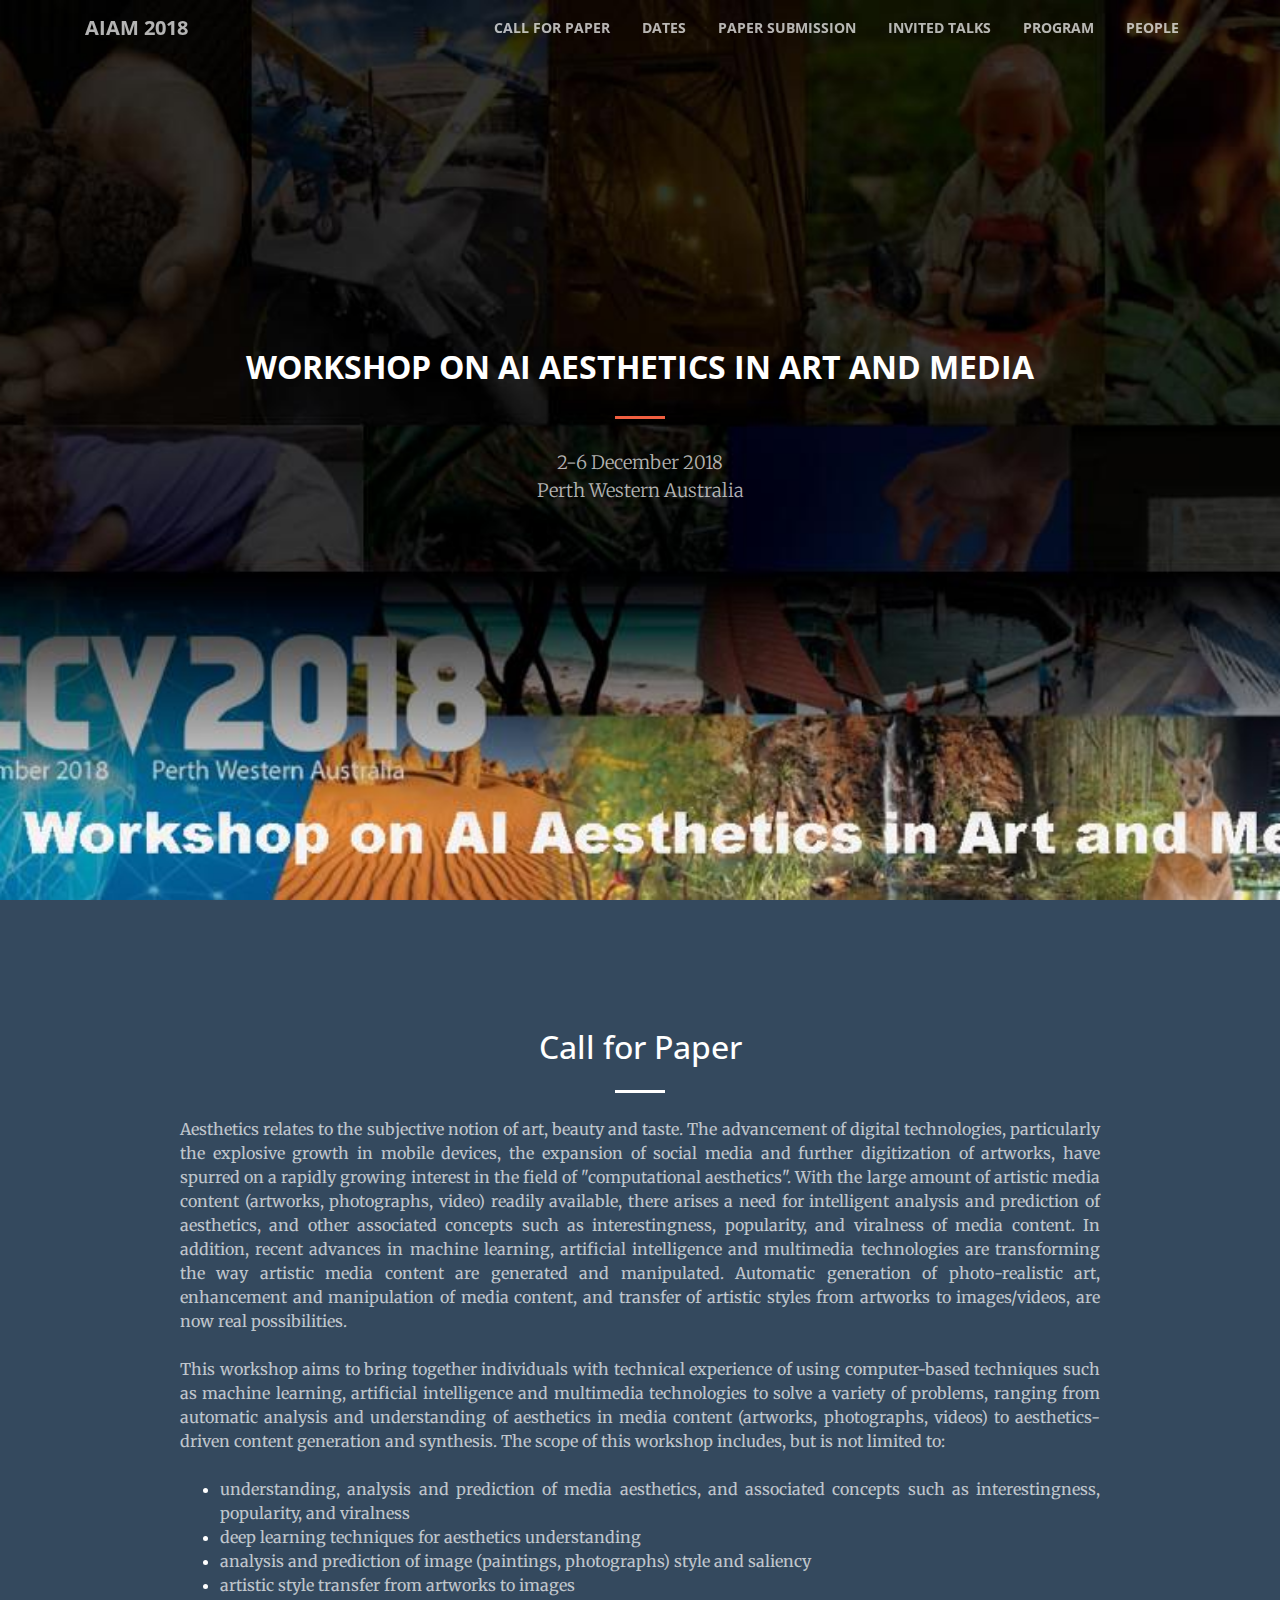
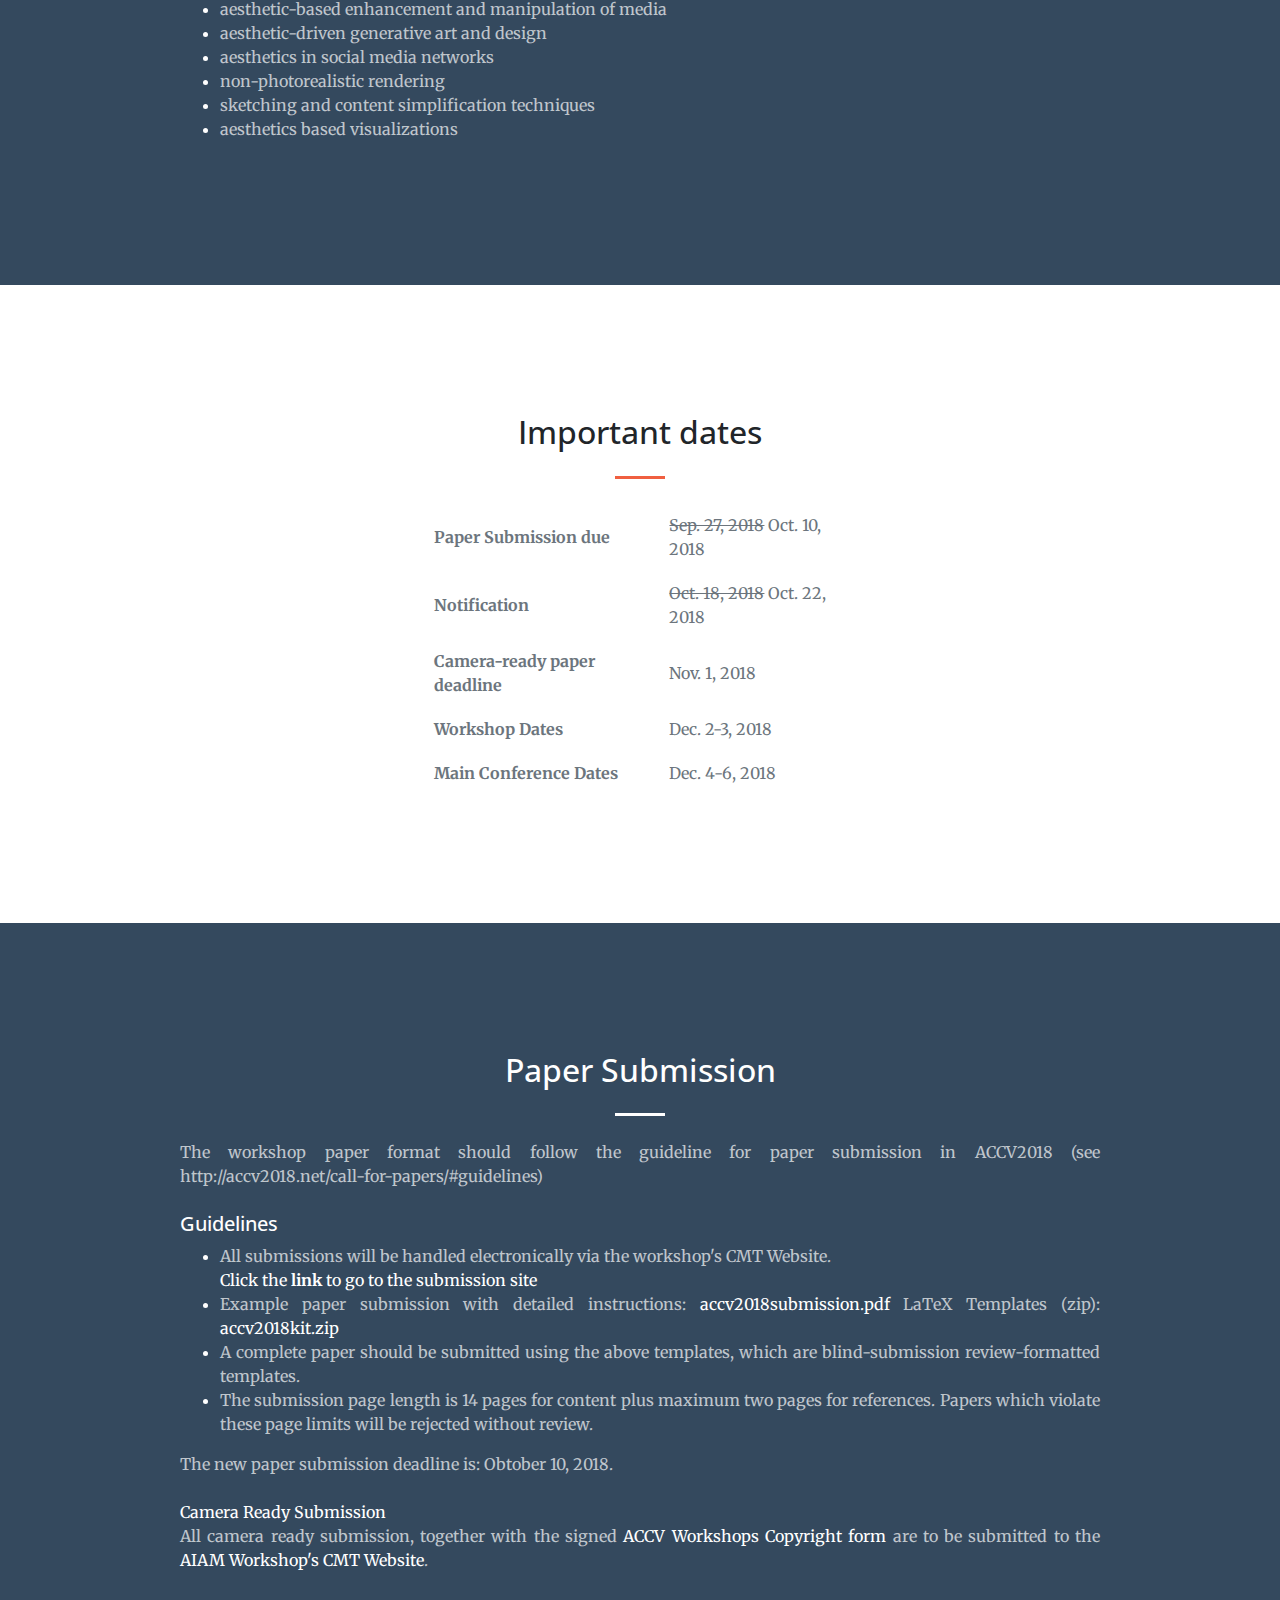
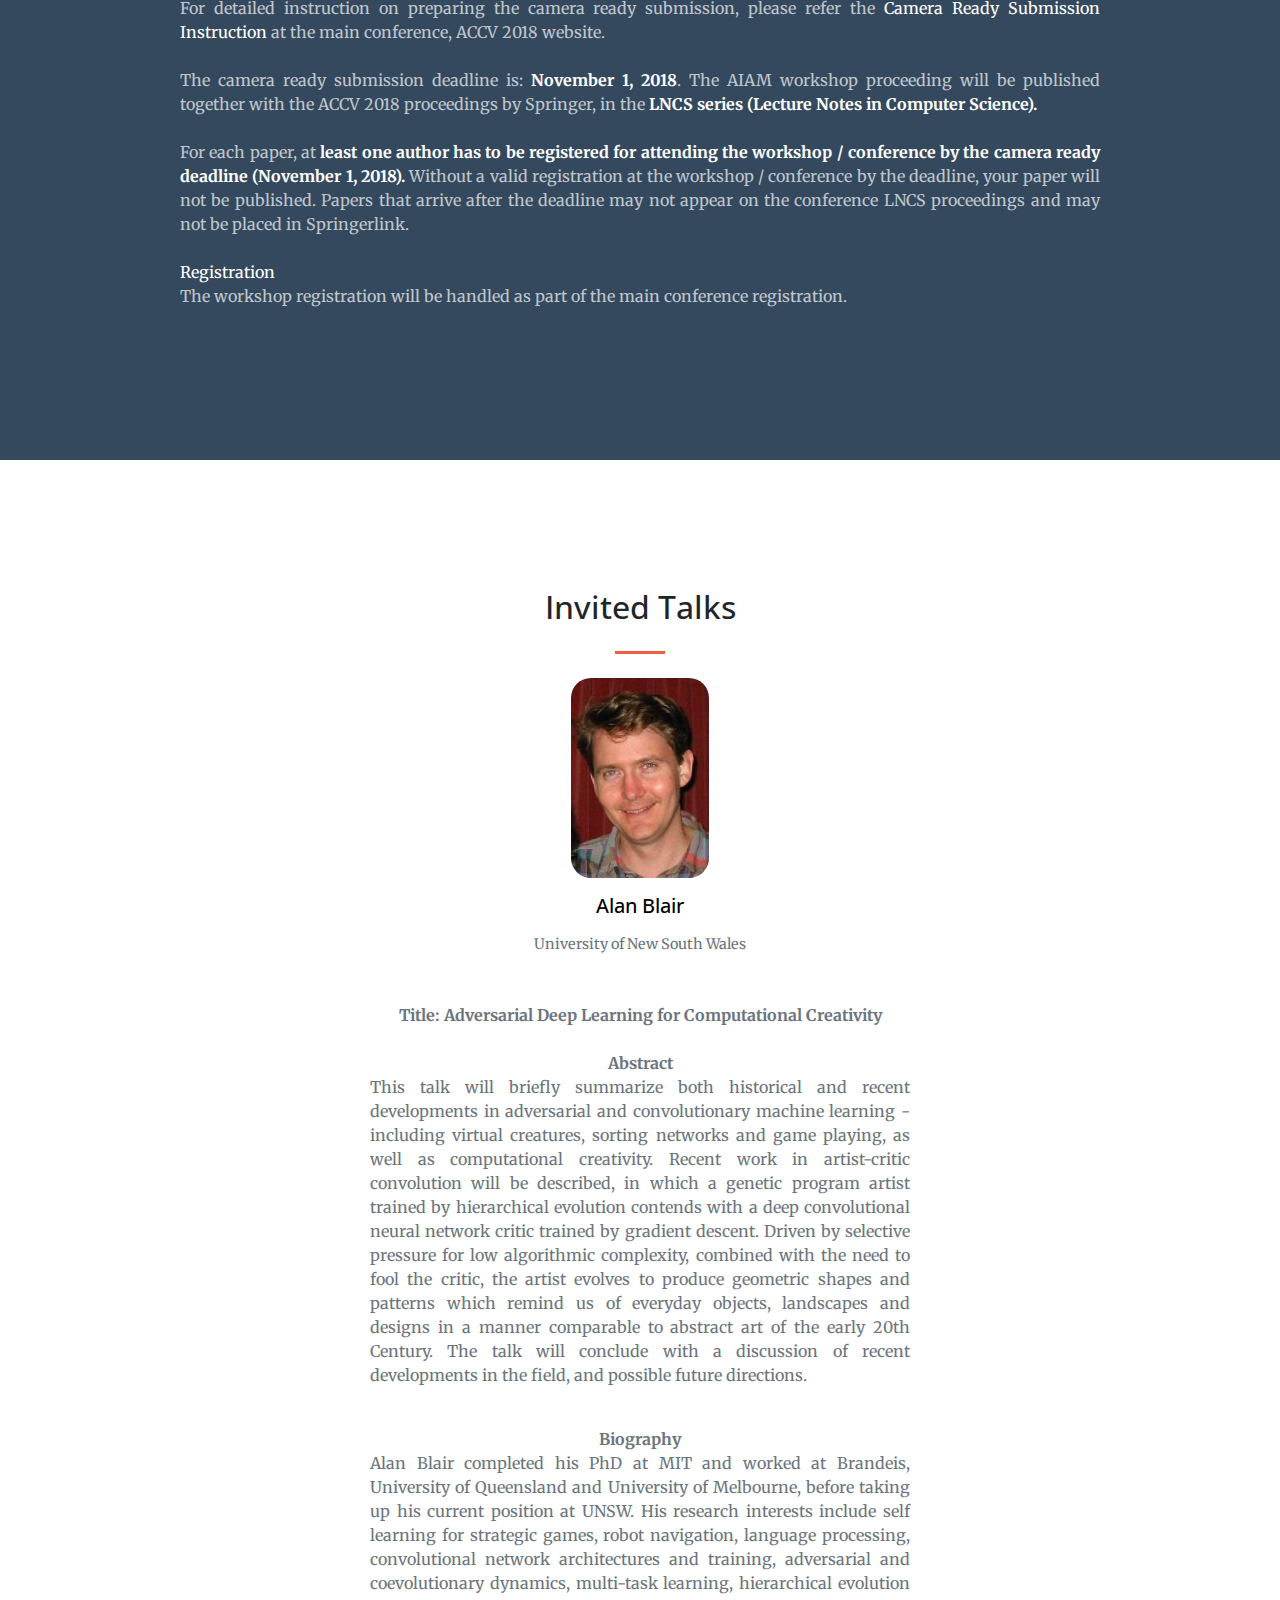
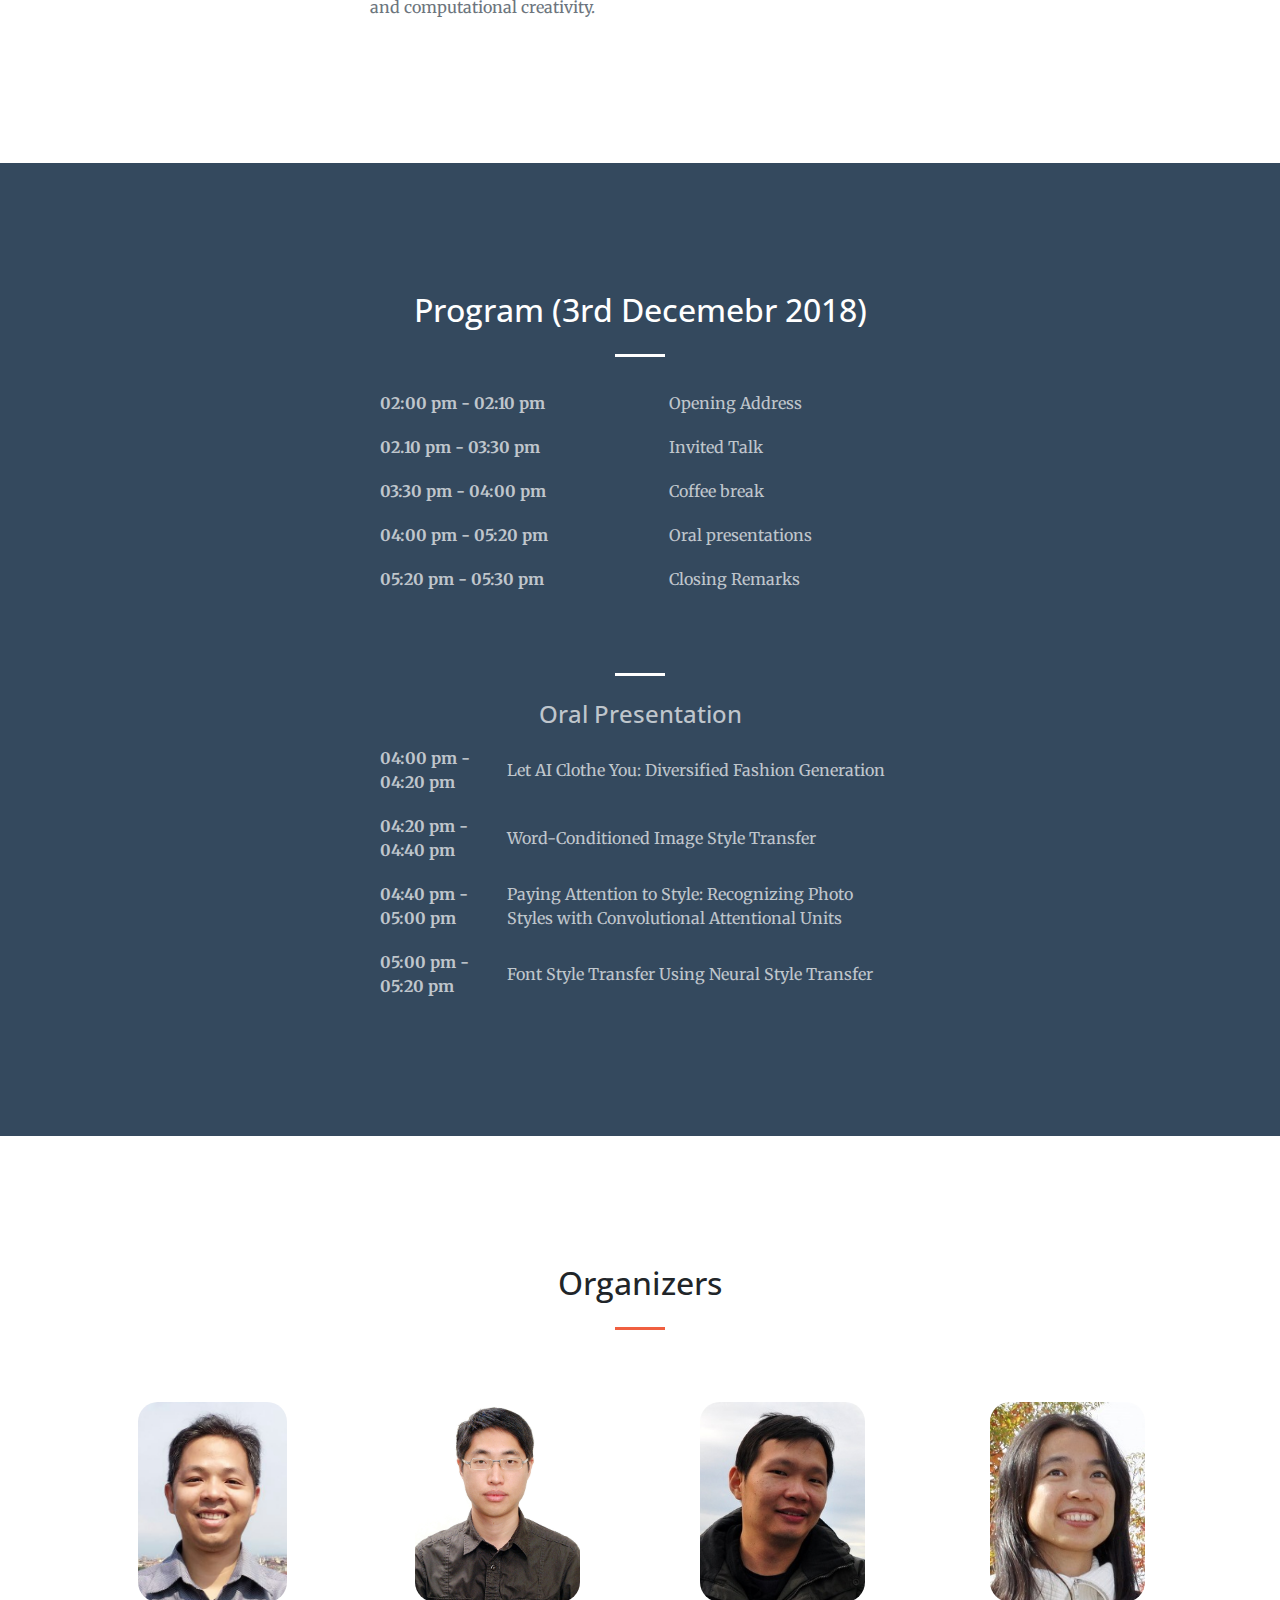
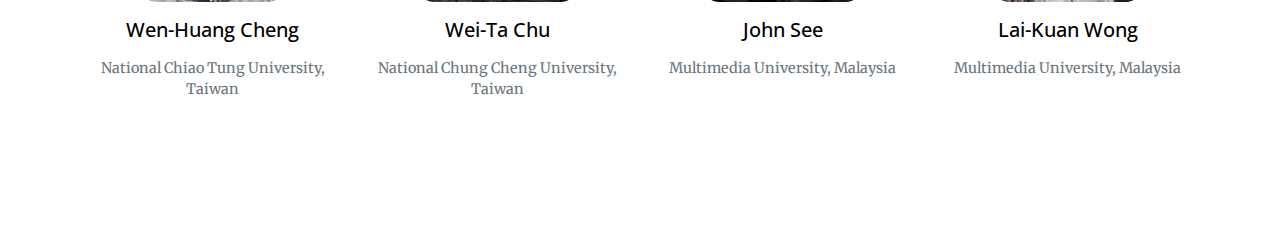
<file: index.html>
<!DOCTYPE html>
<html lang="en">

  <head>

    <meta charset="utf-8">
    <meta name="viewport" content="width=device-width, initial-scale=1, shrink-to-fit=no">
    <meta name="description" content="">
    <meta name="author" content="">

    <title>AI Aesthetics in Art and Media</title>

    <!-- Bootstrap core CSS -->
    <link href="vendor/bootstrap/css/bootstrap.min.css" rel="stylesheet">

    <!-- Custom fonts for this template -->
    <link href="vendor/font-awesome/css/font-awesome.min.css" rel="stylesheet" type="text/css">
    <link href='https://fonts.googleapis.com/css?family=Open+Sans:300italic,400italic,600italic,700italic,800italic,400,300,600,700,800' rel='stylesheet' type='text/css'>
    <link href='https://fonts.googleapis.com/css?family=Merriweather:400,300,300italic,400italic,700,700italic,900,900italic' rel='stylesheet' type='text/css'>

    <!-- Plugin CSS -->
    <link href="vendor/magnific-popup/magnific-popup.css" rel="stylesheet">

    <!-- Custom styles for this template -->
    <link href="css/creative.min.css" rel="stylesheet">

  </head>

  <body id="page-top">

    <!-- Navigation -->
    <nav class="navbar navbar-expand-lg navbar-light fixed-top" id="mainNav">
      <div class="container">
        <a class="navbar-brand js-scroll-trigger" href="#page-top">AIAM 2018</a>
        <button class="navbar-toggler navbar-toggler-right" type="button" data-toggle="collapse" data-target="#navbarResponsive" aria-controls="navbarResponsive" aria-expanded="false" aria-label="Toggle navigation">
          <span class="navbar-toggler-icon"></span>
        </button>
        <div class="collapse navbar-collapse" id="navbarResponsive">
          <ul class="navbar-nav ml-auto">
            <li class="nav-item">
              <a class="nav-link js-scroll-trigger" href="#cfp">Call for Paper</a>
            </li>
            <li class="nav-item">
              <a class="nav-link js-scroll-trigger" href="#dates">Dates</a>
            </li>
            <li class="nav-item">
              <a class="nav-link js-scroll-trigger" href="#ps">Paper Submission</a>
            </li>
            <li class="nav-item">
              <a class="nav-link js-scroll-trigger" href="#it">Invited Talks</a>
            </li>
            <li class="nav-item">
              <a class="nav-link js-scroll-trigger" href="#program">Program</a>
            </li>
            <li class="nav-item">
              <a class="nav-link js-scroll-trigger" href="#ppl">People</a>
            </li>
          </ul>
        </div>
      </div>
    </nav>

    <header class="masthead text-center text-white d-flex">
      <div class="container my-auto">
        <div class="row">
          <div class="col-lg-10 mx-auto">
            <h2 class="text-uppercase">
              <strong>Workshop on AI Aesthetics in Art and Media</strong>
            </h2>
            <hr>
          </div>
          <div class="col-lg-8 mx-auto">
            <p class="text-faded mb-5">2-6 December 2018<br/>Perth Western Australia</p>
          </div>
        </div>
      </div>
    </header>

    <section class="bg-primary" id="cfp">
      <div class="container">
        <div class="row">
          <div class="col-lg-10 mx-auto text-center">
            <h2 class="section-heading text-white">Call for Paper</h2>
            <hr class="light my-4">
            <p class="text-faded mb-4" style="text-align: justify;">
              Aesthetics relates to the subjective notion of art, beauty and taste. The advancement of digital technologies, particularly the explosive growth in mobile devices, the expansion of social media and further digitization of artworks, have spurred on a rapidly growing interest in the field of "computational aesthetics". With the large amount of artistic media content (artworks, photographs, video) readily available, there arises a need for intelligent analysis and prediction of aesthetics, and other associated concepts such as interestingness, popularity, and viralness of media content. In addition, recent advances in machine learning, artificial intelligence and multimedia technologies are transforming the way artistic media content are generated and manipulated. Automatic generation of photo-realistic art, enhancement and manipulation of media content, and transfer of artistic styles from artworks to images/videos, are now real possibilities.
            </p>
            <p class="text-faded mb-4" style="text-align: justify;">
              This workshop aims to bring together individuals with technical experience of using computer-based techniques such as machine learning, artificial intelligence and multimedia technologies to solve a variety of problems, ranging from automatic analysis and understanding of aesthetics in media content (artworks, photographs, videos) to aesthetics-driven content generation and synthesis. The scope of this workshop includes, but is not limited to:
            </p>
            <ul>
              <li style="color: white;">
                <div class="text-faded" style="text-align: justify;">
                  understanding, analysis and prediction of media aesthetics, and associated concepts such as interestingness, popularity, and viralness
                </div>
              </li>
              <li style="color: white;">
                <div class="text-faded" style="text-align: justify;">
                  deep learning techniques for aesthetics understanding
                </div>
              </li>
              <li style="color: white;">
                <div class="text-faded" style="text-align: justify;">
                  analysis and prediction of image (paintings, photographs) style and saliency
                </div>
              </li>
              <li style="color: white;">
                <div class="text-faded" style="text-align: justify;">
                  artistic style transfer from artworks to images
                </div>
              </li>
              <li style="color: white;">
                <div class="text-faded" style="text-align: justify;">
                  aesthetic-based enhancement and manipulation of media
                </div>
              </li>
              <li style="color: white;">
                <div class="text-faded" style="text-align: justify;">
                  aesthetic-driven generative art and design
                </div>
              </li>
              <li style="color: white;">
                <div class="text-faded" style="text-align: justify;">
                  aesthetics in social media networks
                </div>
              </li>
              <li style="color: white;">
                <div class="text-faded" style="text-align: justify;">
                  non-photorealistic rendering
                </div>
              </li>
              <li style="color: white;">
                <div class="text-faded" style="text-align: justify;">
                  sketching and content simplification techniques
                </div>
              </li>
              <li style="color: white;">
                <div class="text-faded" style="text-align: left;">
                  aesthetics based visualizations
                </div>
              </li>
            </ul>
            <!-- <a class="btn btn-light btn-xl js-scroll-trigger" href="#services">Get Started!</a> -->
          </div>
        </div>
      </div>
    </section>

    <section id="dates">
      <div class="container">
        <div class="row">
          <div class="col-lg-6 mx-auto text-center">
            <h2 class="section-heading">Important dates</h2>
            <hr class="dark my-4">
            <table width="80%" cellpadding="10" align="center">
              <tr>
                <td>
                  <div class="text-muted" style="text-align: left; font-weight: bold;">Paper Submission due</div>
                </td>
                <td>
                  <div class="text-muted" style="text-align: left;"><strike>Sep. 27, 2018</strike> Oct. 10, 2018</div>
                </td>
              </tr>
              <tr>
                <td>
                  <div class="text-muted" style="text-align: left; font-weight: bold;">Notification</div>
                </td>
                <td>
                  <div class="text-muted" style="text-align: left;"><strike>Oct. 18, 2018</strike> Oct. 22, 2018</div>
                </td>
              </tr>
              <tr>
                <td>
                  <div class="text-muted" style="text-align: left; font-weight: bold;">Camera-ready paper deadline</div>
                </td>
                <td>
                  <div class="text-muted" style="text-align: left;">Nov. 1, 2018</div>
                </td>
              </tr>
              <tr>
                <td>
                  <div class="text-muted" style="text-align: left; font-weight: bold;">Workshop Dates</div>
                </td>
                <td>
                  <div class="text-muted" style="text-align: left;">Dec. 2-3, 2018</div>
                </td>
              </tr>
              <tr>
                <td>
                  <div class="text-muted" style="text-align: left; font-weight: bold;">Main Conference Dates</div>
                </td>
                <td>
                  <div class="text-muted" style="text-align: left;">Dec. 4-6, 2018</div>
                </td>
              </tr>
            </table>
            <!-- <a class="btn btn-light btn-xl js-scroll-trigger" href="#services">Get Started!</a> -->
          </div>
        </div>
      </div>
    </section>

    <section class="bg-primary" id="ps">
      <div class="container">
        <div class="row">
          <div class="col-lg-10 mx-auto text-center">
            <h2 class="section-heading text-white">Paper Submission</h2>
            <hr class="light my-4">
            <p class="text-faded mb-4" style="text-align: justify;">
              The workshop paper format should follow the guideline for paper submission in ACCV2018 (see http://accv2018.net/call-for-papers/#guidelines)
            </p>

            <h5 class="section-heading text-white" style="text-align: left;">Guidelines</h5>
            <ul>
              <li style="color: white;">
                <div class="text-faded" style="text-align: justify;">
                  All submissions will be handled electronically via the workshop's CMT Website. 
                  <div style="color: white;">Click the <a target="_blank" rel="noopener noreferrer" href="https://cmt3.research.microsoft.com/AIAM2018" style="color: white; font-weight: bold;">link
                  </a> to go to the submission site </div>
                  
                </div>
              </li>
              <li style="color: white;">
                <div class="text-faded" style="text-align: justify;">
                  Example paper submission with detailed instructions: <a target="_blank" rel="noopener noreferrer" href="http://accv2018.net/wp-content/uploads/accv2018submission.pdf" style="color: white;">accv2018submission.pdf</a> LaTeX Templates (zip): <a href="accv2018kit.zip" style="color: white;">accv2018kit.zip</a>
                </div>
              </li>
              <li style="color: white;">
                <div class="text-faded" style="text-align: justify;">
                  A complete paper should be submitted using the above templates, which are blind-submission review-formatted templates.
                </div>
              </li>
              <li style="color: white;">
                <div class="text-faded" style="text-align: justify;">
                  The submission page length is 14 pages for content plus maximum two pages for references. Papers which violate these page limits will be rejected without review.
                </div>
              </li>
            </ul>
            <div class="text-faded" style="text-align: justify;">The new paper submission deadline is: Obtober 10, 2018.</div>
            <br/>
            <!-- <div class="text-faded" style="text-align: justify;"><div style="color: white;">Publication</div> Accepted and presented papers will be published after the conference in Springer’s <a target="_blank" rel="noopener noreferrer" style="color: white;" href="https://www.springer.com/gp/computer-science/lncs?countryChanged=true">Lecture Notes in Computer Science</a>.</div>
            <br/> -->
            <div class="text-faded" style="text-align: justify;"><div style="color: white;">Camera Ready Submission</div> 
            All camera ready submission, together with the signed <a target="_blank" rel="noopener noreferrer" style="color: white;" href="http://accv2018.net/wp-content/uploads/ACCV18W-Copyright-form.pdf">ACCV Workshops Copyright form</a> are to be submitted to the <a target="_blank" rel="noopener noreferrer" style="color: white;" href="https://cmt3.research.microsoft.com/User/Login?ReturnUrl=%2FAIAM2018">AIAM Workshop's CMT Website</a>. 
            <br/><br/>
            For detailed instruction on preparing the camera ready submission, please refer the <a target="_blank" rel="noopener noreferrer" style="color: white;" href="http://accv2018.net/call-for-papers/#guidelines">Camera Ready Submission Instruction</a> at the main conference, ACCV 2018 website. 
            <br/><br/>
            The camera ready submission deadline is: <b style="color: white;">November 1, 2018</b>.  The AIAM workshop  proceeding will be published together with the ACCV 2018 proceedings by Springer, in the <b style="color: white;">LNCS series (Lecture Notes in Computer Science).</b>
            <br/><br/>
            For each paper, at <b style="color: white;">least one author has to be registered for attending the workshop / conference by the camera ready deadline (November 1, 2018).</b> Without a valid registration at the workshop / conference by the deadline, your paper will not be published. Papers that arrive after the deadline may not appear on the conference LNCS proceedings and may not be placed in Springerlink.
          </div>
            <br/>
            <div class="text-faded" style="text-align: justify;"><div style="color: white;">Registration</div> The workshop registration will be handled as part of the main conference registration.</div>
            <br/>
            <!-- <a class="btn btn-light btn-xl js-scroll-trigger" href="#services">Get Started!</a> -->
          </div>
        </div>
      </div>
    </section>

   <!--  <section class="bg-dark text-white">
      <div class="container text-center">
        <h2 class="mb-4">Free Download at Start Bootstrap!</h2>
        <a class="btn btn-light btn-xl sr-button" href="http://startbootstrap.com/template-overviews/creative/">Download Now!</a>
      </div>
    </section> -->

    <section id="it">
      <div class="container">
        <div class="row">
          <div class="col-lg-6 mx-auto text-center">
            <h2 class="section-heading">Invited Talks</h2>
            <hr class="dark my-4">
              <div class="text-muted" style="text-align: center;">
                  <center>
                    <img class="mb-3" src="alan.jpg" style="height: 200px; border-radius: 20px;" />
                    <h5 class="mb-3"><a target="_blank" rel="noopener noreferrer" href="https://www.cse.unsw.edu.au/~blair/" style="color: black;">Alan Blair</a></h5>
                    <p class="text-muted mb-0" style="font-size: 0.9em;">University of New South Wales</p>
                  </center>
                  <br/><br/>
                  <b>Title: Adversarial Deep Learning for Computational Creativity</b>
                  <br/>
                  <br/>
                  <b>Abstract</b>
                  <br/>
                  <p style="text-align: justify;">
                    This talk will briefly summarize both historical and recent developments
                    in adversarial and convolutionary machine learning - including virtual
                    creatures, sorting networks and game playing, as well as computational
                    creativity. Recent work in artist-critic convolution will be described,
                    in which a genetic program artist trained by hierarchical evolution
                    contends with a deep convolutional neural network critic trained by
                    gradient descent. Driven by selective pressure for low algorithmic
                    complexity, combined with the need to fool the critic, the artist
                    evolves to produce geometric shapes and patterns which remind us of
                    everyday objects, landscapes and designs in a manner comparable to
                    abstract art of the early 20th Century. The talk will conclude with a
                    discussion of recent developments in the field, and possible future
                    directions.
                  </p>
                    <br/>
                  <b>Biography</b>
                  <br/>
                  <p style="text-align: justify;">
                    Alan Blair completed his PhD at MIT and worked at Brandeis, University
                    of Queensland and University of Melbourne, before taking up his current
                    position at UNSW. His research interests include self learning for
                    strategic games, robot navigation, language processing, convolutional
                    network architectures and training, adversarial and coevolutionary
                    dynamics, multi-task learning, hierarchical evolution and computational
                    creativity.
                  </p>
              </div>
            <!-- <a class="btn btn-light btn-xl js-scroll-trigger" href="#services">Get Started!</a> -->
          </div>
        </div>
      </div>
    </section>

  <section id="program" class="bg-primary">
      <div class="container">
        <div class="row">
          <div class="col-lg-6 mx-auto text-center">
            <h2 class="section-heading text-white">Program (3rd Decemebr 2018)</h2>
            <hr class="light my-4">
            <table width="100%" cellpadding="10" align="center">
              <tr>
                <td>
                  <div class="text-faded" style="text-align: left; font-weight: bold;">02:00 pm - 02:10 pm</div>
                </td>
                <td>
                  <div class="text-faded" style="text-align: left;">Opening Address</div>
                </td>
              </tr>
              <tr>
                <td>
                  <div class="text-faded" style="text-align: left; font-weight: bold;">02.10 pm - 03:30 pm</div>
                </td>
                <td>
                  <div class="text-faded" style="text-align: left;">Invited Talk</div>
                </td>
              </tr>
              <tr>
                <td>
                  <div class="text-faded" style="text-align: left; font-weight: bold;">03:30 pm - 04:00 pm</div>
                </td>
                <td>
                  <div class="text-faded" style="text-align: left;">Coffee break</div>
                </td>
              </tr>
              <tr>
                <td>
                  <div class="text-faded" style="text-align: left; font-weight: bold;">04:00 pm - 05:20 pm</div>
                </td>
                <td>
                  <div class="text-faded" style="text-align: left;">Oral presentations</div>
                </td>
              </tr>
              <tr>
                <td>
                  <div class="text-faded" style="text-align: left; font-weight: bold;">05:20 pm - 05:30 pm</div>
                </td>
                <td>
                  <div class="text-faded" style="text-align: left;">Closing Remarks</div>
                </td>
              </tr>
            </table>
            <br/><br/>
            <hr class="light my-4">
            <center><h4 class="text-faded">Oral Presentation</h4></center>

            <table width="100%" cellpadding="10" align="center">
              <tr>
                <td>
                  <div class="text-faded" style="text-align: left; font-weight: bold;">04:00 pm - 04:20 pm</div>
                </td>
                <td>
                  <div class="text-faded" style="text-align: left;">Let AI Clothe You: Diversified Fashion Generation</div>
                </td>
              </tr>
              <tr>
                <td>
                  <div class="text-faded" style="text-align: left; font-weight: bold;">04:20 pm - 04:40 pm</div>
                </td>
                <td>
                  <div class="text-faded" style="text-align: left;">Word-Conditioned Image Style Transfer</div>
                </td>
              </tr>
              <tr>
                <td>
                  <div class="text-faded" style="text-align: left; font-weight: bold;">04:40 pm - 05:00 pm</div>
                </td>
                <td>
                  <div class="text-faded" style="text-align: left;">Paying Attention to Style: Recognizing Photo Styles with Convolutional Attentional Units</div>
                </td>
              </tr>
              <tr>
                <td>
                  <div class="text-faded" style="text-align: left; font-weight: bold;">05:00 pm - 05:20 pm</div>
                </td>
                <td>
                  <div class="text-faded" style="text-align: left;">Font Style Transfer Using Neural Style Transfer</div>
                </td>
              </tr>
            </table>
            <!-- <a class="btn btn-light btn-xl js-scroll-trigger" href="#services">Get Started!</a> -->
          </div>
        </div>
      </div>
    </section>  

    <section id="ppl">
      <div class="container">
        <div class="row">
          <div class="col-lg-12 text-center">
            <h2 class="section-heading">Organizers</h2>
            <hr class="my-4">
          </div>
        </div>
      </div>
      <div class="container">
        <div class="row">
          <div class="col-lg-3 col-md-6 text-center">
            <div class="service-box mt-5 mx-auto">
              <img class="mb-3" src="wen-huang.jpg" style="height: 200px; border-radius: 20px;" />
              <h5 class="mb-3"><a target="_blank" rel="noopener noreferrer" href="http://aimmlab.nctu.edu.tw/index.html" style="color: black;">Wen-Huang Cheng</a></h5>
              <p class="text-muted mb-0" style="font-size: 0.9em;">National Chiao Tung University, Taiwan</p>
            </div>
          </div>
          <div class="col-lg-3 col-md-6 text-center">
            <div class="service-box mt-5 mx-auto">
              <img class="mb-3" src="wei-ta.jpg" style="height: 200px; border-radius: 20px;" />
              <h5 class="mb-3"><a target="_blank" rel="noopener noreferrer" href="https://www.cs.ccu.edu.tw/~wtchu/" style="color: black;">Wei-Ta Chu</a></h5>
              <p class="text-muted mb-0" style="font-size: 0.9em;">National Chung Cheng University, Taiwan</p>
            </div>
          </div>
          <div class="col-lg-3 col-md-6 text-center">
            <div class="service-box mt-5 mx-auto">
              <img class="mb-3" src="johnsee.jpg" style="height: 200px; border-radius: 20px;" />
              <h5 class="mb-3"><a target="_blank" rel="noopener noreferrer" href="http://pesona.mmu.edu.my/~johnsee/" style="color: black;">John See</a></h5>
              <p class="text-muted mb-0" style="font-size: 0.9em;">Multimedia University, Malaysia</p>
            </div>
          </div>
          <div class="col-lg-3 col-md-6 text-center">
            <div class="service-box mt-5 mx-auto">
              <img class="mb-3" src="lkwong.jpg" style="height: 200px; border-radius: 20px;" />
              <h5 class="mb-3"><a target="_blank" rel="noopener noreferrer" href="http://pesona.mmu.edu.my/~lkwong/" style="color: black;">Lai-Kuan Wong</a></h5>
              <p class="text-muted mb-0" style="font-size: 0.9em;">Multimedia University, Malaysia</p>
            </div>
          </div>
        </div>
      </div>
    </section>  


    <!-- Bootstrap core JavaScript -->
    <script src="vendor/jquery/jquery.min.js"></script>
    <script src="vendor/bootstrap/js/bootstrap.bundle.min.js"></script>

    <!-- Plugin JavaScript -->
    <script src="vendor/jquery-easing/jquery.easing.min.js"></script>
    <script src="vendor/scrollreveal/scrollreveal.min.js"></script>
    <script src="vendor/magnific-popup/jquery.magnific-popup.min.js"></script>

    <!-- Custom scripts for this template -->
    <script src="js/creative.min.js"></script>

  </body>

</html>
</file>
<file: css/creative.min.css>
body,html{width:100%;height:100%}body{font-family:Merriweather,'Helvetica Neue',Arial,sans-serif}hr{max-width:50px;border-width:3px;border-color:#f05f40}hr.light{border-color:#fff}a{color:#f05f40;-webkit-transition:all .2s;-moz-transition:all .2s;transition:all .2s}a:hover{color:#f05f40}h1,h2,h3,h4,h5,h6{font-family:'Open Sans','Helvetica Neue',Arial,sans-serif}.bg-primary{background-color:#34495e!important}.bg-dark{background-color:#212529!important}.text-faded{color:rgba(255,255,255,.7)}section{padding:8rem 0}.section-heading{margin-top:0}::-moz-selection{color:#fff;background:#212529;text-shadow:none}::selection{color:#fff;background:#212529;text-shadow:none}img::selection{color:#fff;background:0 0}img::-moz-selection{color:#fff;background:0 0}#mainNav{border-bottom:1px solid rgba(33,37,41,.1);background-color:#fff;font-family:'Open Sans','Helvetica Neue',Arial,sans-serif;-webkit-transition:all .2s;-moz-transition:all .2s;transition:all .2s}#mainNav .navbar-brand{font-weight:700;text-transform:uppercase;color:#f05f40;font-family:'Open Sans','Helvetica Neue',Arial,sans-serif}#mainNav .navbar-brand:focus,#mainNav .navbar-brand:hover{color:#f05f40}#mainNav .navbar-nav>li.nav-item>a.nav-link,#mainNav .navbar-nav>li.nav-item>a.nav-link:focus{font-size:.9rem;font-weight:700;text-transform:uppercase;color:#212529}#mainNav .navbar-nav>li.nav-item>a.nav-link:focus:hover,#mainNav .navbar-nav>li.nav-item>a.nav-link:hover{color:#f05f40}#mainNav .navbar-nav>li.nav-item>a.nav-link.active,#mainNav .navbar-nav>li.nav-item>a.nav-link:focus.active{color:#f05f40!important;background-color:transparent}#mainNav .navbar-nav>li.nav-item>a.nav-link.active:hover,#mainNav .navbar-nav>li.nav-item>a.nav-link:focus.active:hover{background-color:transparent}@media (min-width:992px){#mainNav{border-color:transparent;background-color:transparent}#mainNav .navbar-brand{color:rgba(255,255,255,.7)}#mainNav .navbar-brand:focus,#mainNav .navbar-brand:hover{color:#fff}#mainNav .navbar-nav>li.nav-item>a.nav-link{padding:.5rem 1rem}#mainNav .navbar-nav>li.nav-item>a.nav-link,#mainNav .navbar-nav>li.nav-item>a.nav-link:focus{color:rgba(255,255,255,.7)}#mainNav .navbar-nav>li.nav-item>a.nav-link:focus:hover,#mainNav .navbar-nav>li.nav-item>a.nav-link:hover{color:#fff}#mainNav.navbar-shrink{border-bottom:1px solid rgba(33,37,41,.1);background-color:#fff}#mainNav.navbar-shrink .navbar-brand{color:#f05f40}#mainNav.navbar-shrink .navbar-brand:focus,#mainNav.navbar-shrink .navbar-brand:hover{color:#f05f40}#mainNav.navbar-shrink .navbar-nav>li.nav-item>a.nav-link,#mainNav.navbar-shrink .navbar-nav>li.nav-item>a.nav-link:focus{color:#212529}#mainNav.navbar-shrink .navbar-nav>li.nav-item>a.nav-link:focus:hover,#mainNav.navbar-shrink .navbar-nav>li.nav-item>a.nav-link:hover{color:#f05f40}}header.masthead{padding-top:10rem;padding-bottom:calc(10rem - 56px);background-image:url(../img/temp2.jpg);background-position:center center;-webkit-background-size:cover;-moz-background-size:cover;-o-background-size:cover;background-size:cover}header.masthead hr{margin-top:30px;margin-bottom:30px}header.masthead h1{font-size:2rem}header.masthead p{font-weight:300}@media (min-width:768px){header.masthead p{font-size:1.15rem}}@media (min-width:992px){header.masthead{height:100vh;min-height:650px;padding-top:0;padding-bottom:0}header.masthead h1{font-size:3rem}}@media (min-width:1200px){header.masthead h1{font-size:4rem}}.service-box{max-width:400px}.portfolio-box{position:relative;display:block;max-width:650px;margin:0 auto}.portfolio-box .portfolio-box-caption{position:absolute;bottom:0;display:block;width:100%;height:100%;text-align:center;opacity:0;color:#fff;background:rgba(240,95,64,.9);-webkit-transition:all .2s;-moz-transition:all .2s;transition:all .2s}.portfolio-box .portfolio-box-caption .portfolio-box-caption-content{position:absolute;top:50%;width:100%;transform:translateY(-50%);text-align:center}.portfolio-box .portfolio-box-caption .portfolio-box-caption-content .project-category,.portfolio-box .portfolio-box-caption .portfolio-box-caption-content .project-name{padding:0 15px;font-family:'Open Sans','Helvetica Neue',Arial,sans-serif}.portfolio-box .portfolio-box-caption .portfolio-box-caption-content .project-category{font-size:14px;font-weight:600;text-transform:uppercase}.portfolio-box .portfolio-box-caption .portfolio-box-caption-content .project-name{font-size:18px}.portfolio-box:hover .portfolio-box-caption{opacity:1}.portfolio-box:focus{outline:0}@media (min-width:768px){.portfolio-box .portfolio-box-caption .portfolio-box-caption-content .project-category{font-size:16px}.portfolio-box .portfolio-box-caption .portfolio-box-caption-content .project-name{font-size:22px}}.text-primary{color:#f05f40!important}.btn{font-weight:700;text-transform:uppercase;border:none;border-radius:300px;font-family:'Open Sans','Helvetica Neue',Arial,sans-serif}.btn-xl{padding:1rem 2rem}.btn-primary{background-color:#f05f40;border-color:#f05f40}.btn-primary:active,.btn-primary:focus,.btn-primary:hover{color:#fff;background-color:#ee4b28!important}.btn-primary:active,.btn-primary:focus{box-shadow:0 0 0 .2rem rgba(240,95,64,.5)!important}
</file>
